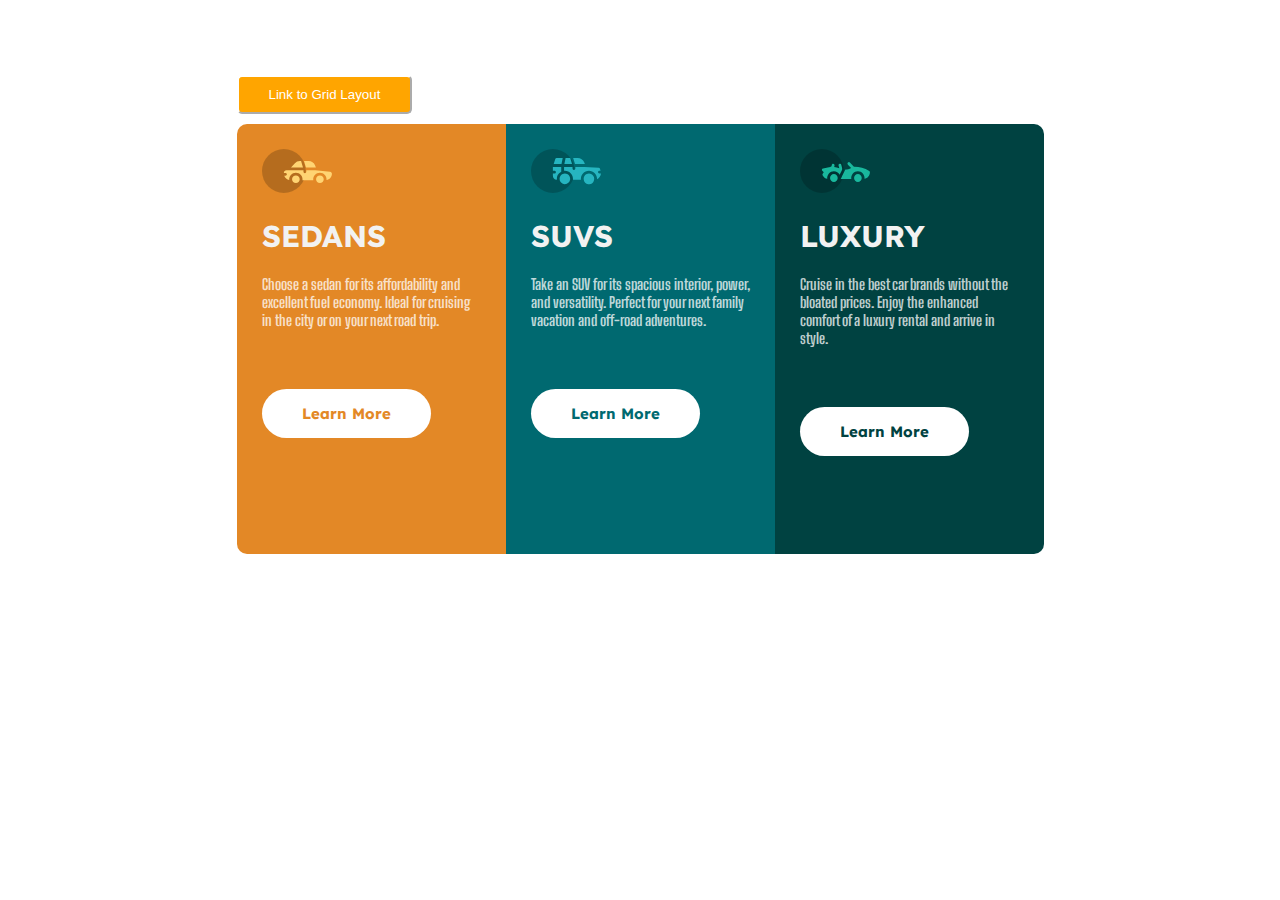
<file: index.html>
<!DOCTYPE html>  
 <html>  
 <head>  
   <meta charset="utf-8">  
   <title>Responsive 3-column css flexbox</title>  
   <link rel="stylesheet" type="text/css" href="style.css">  
   <link	rel="icon"	type="image/png" 	<sizes="32x32 (1)"	href="favicon-32x32.png"	/>
   <meta name="viewport" content="width=device-width, initial-scale=1.0">  
 </head>  
 <body> 
   <div class="btn">
         <button id="btn"><a href="Grid.html">Link to Grid Layout</a></button>
     <div class="box-container">  
       <div class="box box1">  
          <div class="content">  
            <img src="icon-sedans.svg" width="70px">  
             <h1>Sedans</h1>  
             <p>Choose a sedan for its affordability and excellent fuel economy. Ideal for cruising in the city or on your next road trip.</p>  
              <button class="btn btn1">Learn More</button>  
          </div>  
       </div>  
       <div class="box box2">  
          <div class="content">  
               <img src="icon-suvs.svg" width="70px">  
               <h1>SUVs</h1>  
               <p>Take an SUV for its spacious interior, power, and versatility. Perfect for your next family vacation and off-road adventures.</p>  
               <button class="btn btn2">Learn More</button>  
          </div>  
       </div>  
       <div class="box box3">  
          <div class="content">  
               <img src="icon-luxury.svg" width="70px">  
               <h1>Luxury</h1>  
               <p>Cruise in the best car brands without the bloated prices. Enjoy the enhanced comfort of a luxury rental and arrive in style.</p>  
               <button class="btn btn3">Learn More</button>  
          </div>  
       </div>  
     </div>  
 </body>  
 </html>
</file>
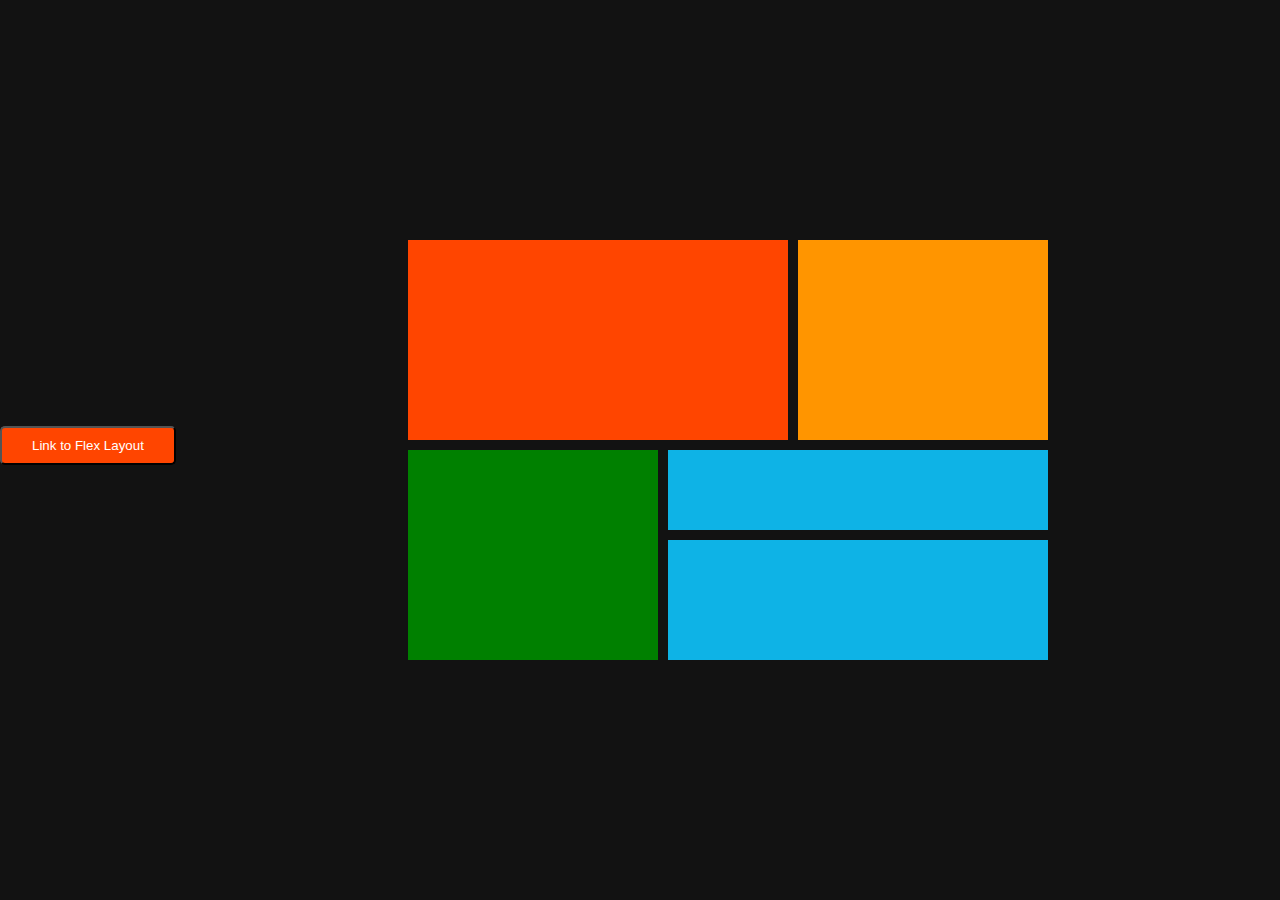
<file: Grid.html>
<!DOCTYPE html>  
 <html>  
 <head>  
   <meta charset="UTF-8">  
   <meta http-equiv="X-UA-Compatible" content="IE-edge">
   <meta name="viewport" content="width=device-width, initial-scale=1.0"> 
   <title>CSS Grid Layout</title>  
   <link rel="stylesheet" type="text/css" href="Grid.css">   
 </head>  
 <body>
   <div class="btn">
         <button id="btn"><a href="index.html">Link to Flex Layout</a></button>
   </div>
   <main>
     <div class="item-a"></div>
     <div class="item-b"></div>
     <div class="item-c"></div>  
     <div class="item-d"></div>
     <div class="item-e"></div>
   </main>
   
 </body>
 </html>
</file>
<file: style.css>
@import url('https://fonts.googleapis.com/css2?family=Big+Shoulders+Display:wght@700&family=Lexend+Deca&display=swap');
*{  
      padding: 0;  
      margin: 0;  
      box-sizing: border-box;    
 }  
 body{  
      width: 100%;  
      min-height: 100vh;  
      display: flex;  
      justify-content: center;  
      align-content: center;  
 }  
btn {
    text-align:center;
}

.btn a {
    text-decoration: none;
    color:white ;
}

#btn {
    margin-bottom:10px;
    border-color: white;
    background-color:orange;
    padding: 10px 30px 10px 30px;
    border-radius: 5px;
    transition: all 0.5s ease-in-out;
}
 .box-container{  
      width: 100%;  
      max-width: 1440px;  
      display: flex;  
      justify-content: center;  
      align-items: center;  
      flex-flow: wrap;  
 }  
 .box{  
      width: 269px;  
      padding: 15px;  
      min-height: 430px;  
 }  
 .box1{  
      background-color: hsl(31,77%,52%);  
      border-top-left-radius: 10px;  
      border-bottom-left-radius: 10px;  
 }  
 .box2{  
      background-color: hsl(184,100%,22%);  
 }  
 .box3{  
      background-color: hsl(179,100%,13%);  
      border-top-right-radius: 10px;  
      border-bottom-right-radius: 10px;  
 }  
 .content{  
      padding: 10px;  
 }  
 h1{  
      color: hsl(0,0%,95%);  
      text-transform: uppercase;  
      font-family: 'Lexend Deca';  
      margin: 20px 0;  
 }  
 p{  
      color: hsla(0,0%,100%,0.75);  
      font-family: 'Big Shoulders Display';  
 }  
 .btn{  
      margin: 60px 0;  
      padding: 15px 40px;  
      border: 0;  
      border-radius: 30px;  
      outline: none;  
      background-color: #FFF;  
      font-size: 15px;  
      cursor: pointer;  
      font-family: 'Lexend Deca';  
      font-weight: 700;  
 }  
 .btn1{  
      color: hsl(31, 77%, 52%);  
 }  
 .btn2{  
      color: hsl(184, 100%, 22%);  
 }  
 .btn3{  
      color: hsl(179, 100%, 13%);  
 }  
 .btn:hover{  
      background-color: transparent;  
      border: 2px solid #FFF;  
      color: #FFF;  
      transition: 0.4s;  
 }
</file>
<file: Grid.css>
*{
  margin:0;
  padding:0;
}
body{
  background-color:#121212;
  place-items:center;
  display:flex;
  min-height:100vh;
}

btn {
    text-align: center;

}

.btn a {
    text-decoration: none;
    color:white ;
}

#btn {
    margin-bottom:10px;
    border-color: black;
    background-color:orangered;
    padding: 10px 30px 10px 30px;
    border-radius: 5px;
    transition: all 0.5s ease-in-out;
}
main{
  display:grid;
  grid-template-areas:
   'a a a b b'
   'c c d d d'
   'c c e e e'
 ;
  grid-template-columns:repeat(5,1fr);
  grid-template-rows:200px 80px 120px ;
  gap:10px;
  width:50%;
  margin:auto;
}
main div{
  padding:2em;
  text-align:center;
}
.item-a{
  background-color:orangered;
  grid-area:a;
}
.item-b{
  background-color:#ff9500;
  grid-area:b;
}
.item-c{
  background-color:green;
  grid-area:c;
}
.item-d{
  background-color:#0eb3e6;
  grid-area:d;
}
.item-e{
  background-color:#0eb3e6;
  grid-area:e;
}
</file>
